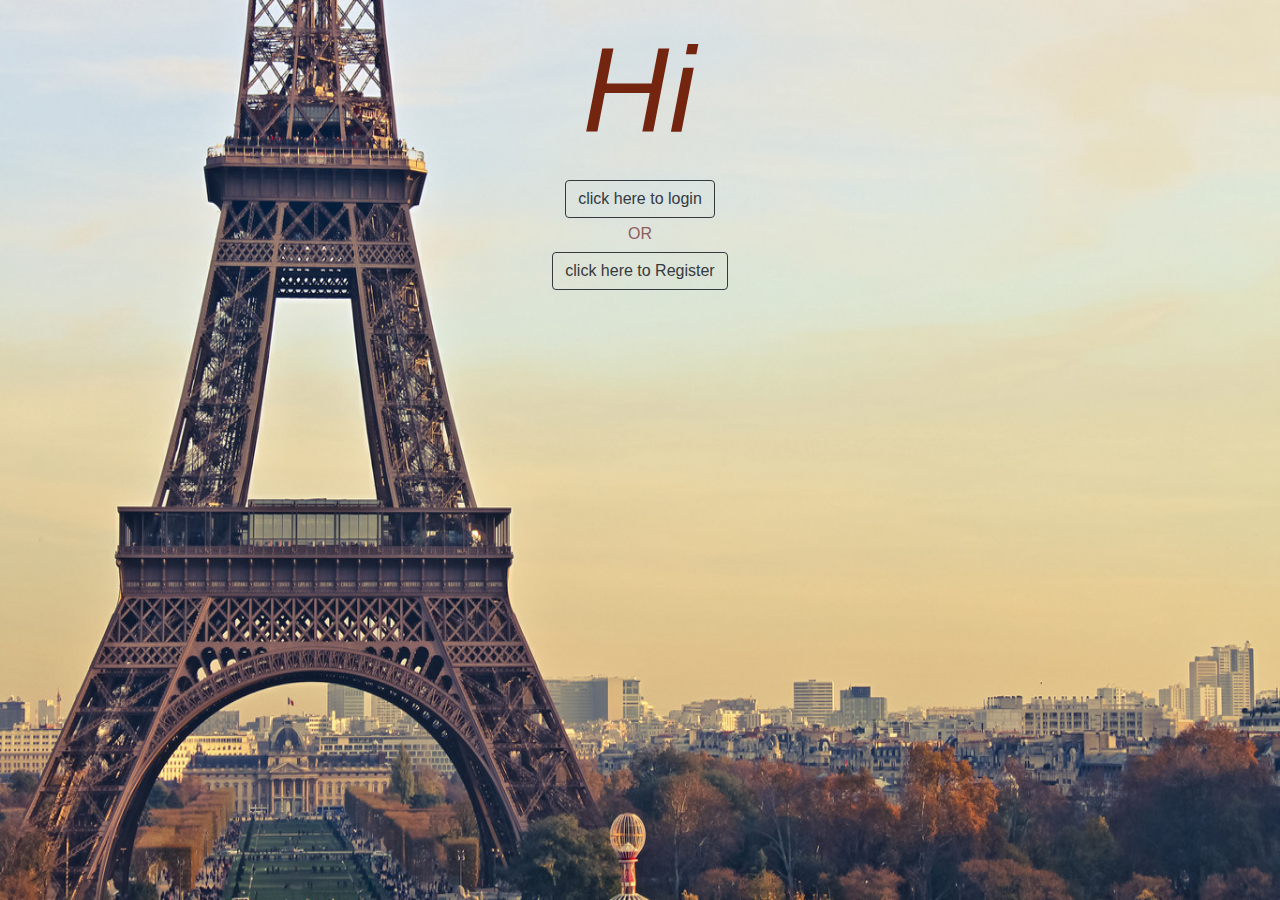
<file: index.html>
<html>
    <head>
        <title>login page</title>
        <link rel="stylesheet" href="task1.css">
        <link rel="stylesheet" href="https://stackpath.bootstrapcdn.com/bootstrap/4.4.1/css/bootstrap.min.css">
        <script src="https://code.jquery.com/jquery-3.4.1.slim.min.js"></script>
        <script src="https://cdn.jsdelivr.net/npm/popper.js@1.16.0/dist/umd/popper.min.js"></script>
        <script src="https://stackpath.bootstrapcdn.com/bootstrap/4.4.1/js/bootstrap.min.js"></script>
    </head>
    <body>
        <div1>Hi</div1>
        <div class="ss">
            <a href="task2.html"  target="_blank">
            <button type="button" class="btn btn-outline-dark" >
                click here to login
            </button>
            </a>
        </div>
        <div class="or">OR</div>
        <div class="ss">
            <a href="task4.html"  target="_blank">
            <button type="button" class="btn btn-outline-dark" >
                click here to Register
            </button>
            </a>
        </div>
        
    </body>
</html>
</file>
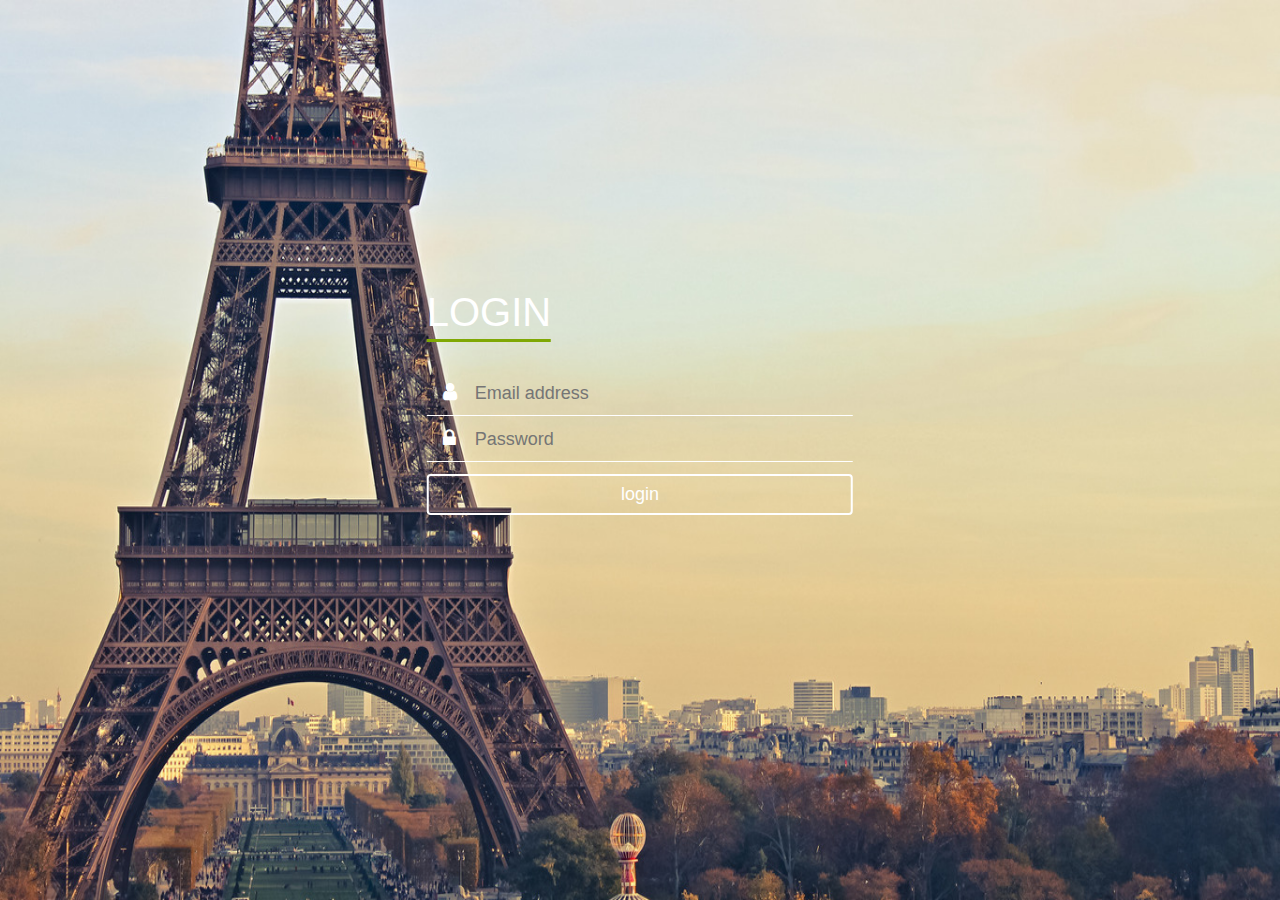
<file: loginPage.html>
<html>
    <head>
        <title>login page</title>
        <link rel="stylesheet" href="task2.css">
        <link rel="stylesheet" href="https://stackpath.bootstrapcdn.com/bootstrap/4.4.1/css/bootstrap.min.css">
        <link href="https://stackpath.bootstrapcdn.com/font-awesome/4.7.0/css/font-awesome.min.css" rel="stylesheet">
        <script src="https://code.jquery.com/jquery-3.4.1.slim.min.js"></script>
        <script src="https://cdn.jsdelivr.net/npm/popper.js@1.16.0/dist/umd/popper.min.js"></script>
        <script src="https://stackpath.bootstrapcdn.com/bootstrap/4.4.1/js/bootstrap.min.js"></script>
        <script>
            function validateform()
            {
                var em = document.loginform.em.value;
                var pw = document.loginform.pwd.value;
                var email = "email";
                var password = "password";
                if ((em == email) &&  (pw == password))
                {
                    window.location.href="task3.html";
                    
                }
                else
                {
                    alert("Login was unsuccessful, please check your username and password");
                }
            }
        </script>
    </head>
    <body>
        <form name="loginform" onsubmit="validateForm()" action="task3.html" method="post">
        <div class="login">
            <h1>LOGIN</h1>
             <div class="aa">
                <i class="fa fa-user" aria-hidden="true"></i>
                <input type="email" name="em" placeholder="Email address" required>
            </div>
             <div class="aa">
                <i class="fa fa-lock" aria-hidden="true"></i>
                <input type="password" name="pwd" placeholder="Password" required>
             </div>
            <input type="submit" class="btn btn-outline-dark as" value="login">
        </div>
        </form>
        
        
    </body>
</html>
</file>
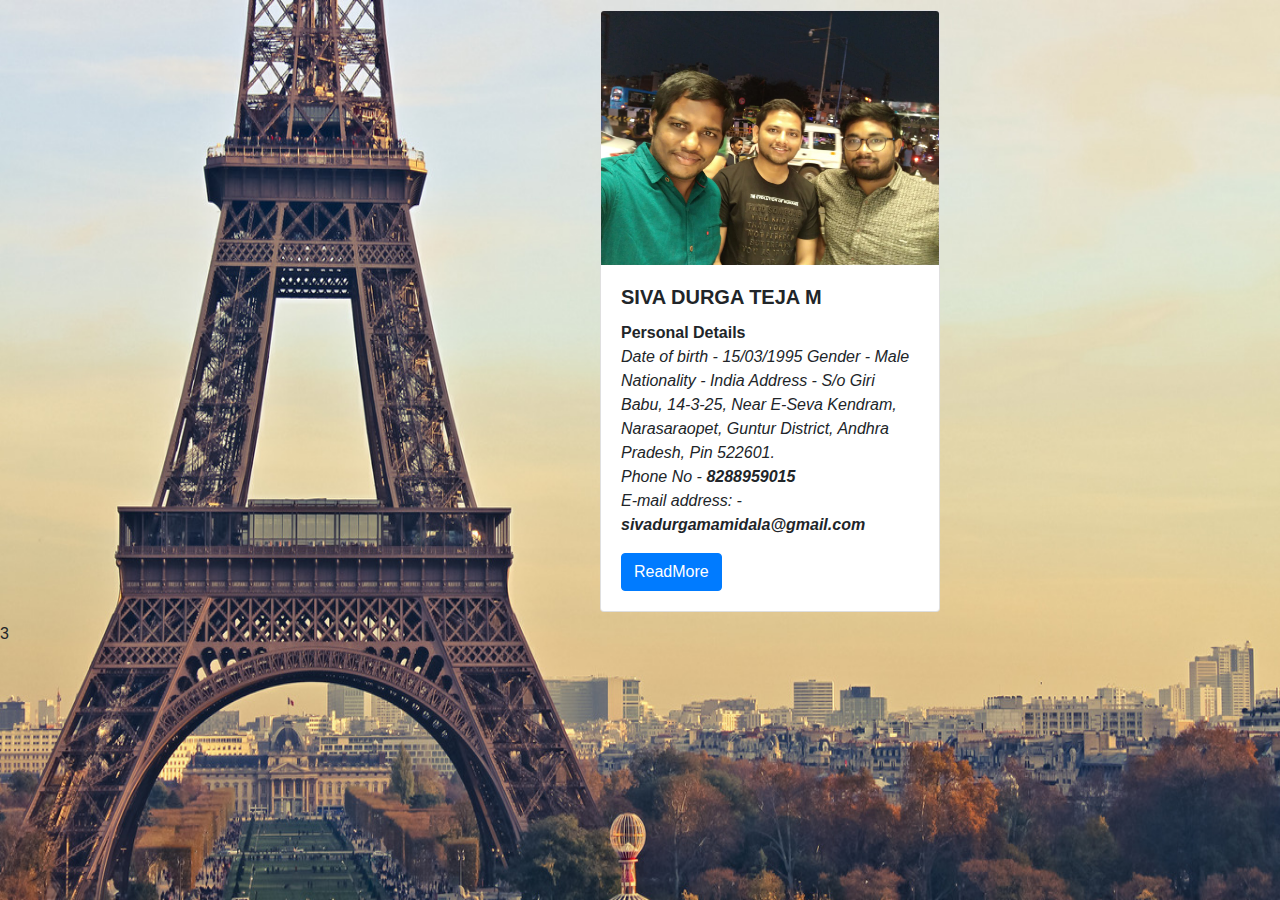
<file: profile-details.html>
<html>
    <head>
        <title>login page</title>
        <link rel="stylesheet" href="task3.css">
        <link rel="stylesheet" href="https://stackpath.bootstrapcdn.com/bootstrap/4.4.1/css/bootstrap.min.css">
        <script src="https://code.jquery.com/jquery-3.4.1.slim.min.js"></script>
        <script src="https://cdn.jsdelivr.net/npm/popper.js@1.16.0/dist/umd/popper.min.js"></script>
        <script src="https://stackpath.bootstrapcdn.com/bootstrap/4.4.1/js/bootstrap.min.js"></script>
    </head>
    <body>
        <div class="card">
            <img class="card-img-top" src="images/pic.jpg"Card image cap">
            <div class="card-body">
              <h5 class="card-title"><b>siva durga teja m</b></h5>
              <p class="card-text">
                  <b style="text-align: center;">Personal Details</b><br>
                <i>Date of birth - 15/03/1995
                Gender - Male
                Nationality - India
                Address - S/o Giri Babu, 14-3-25, Near E-Seva Kendram, Narasaraopet, Guntur District, Andhra Pradesh, Pin 522601.<br>
                Phone No -<b> 8288959015</b><br>
                E-mail address: -<b> <a style="text-decoration: noe;">sivadurgamamidala@gmail.com</a></b></i>
                </p>
              <a href="#" class="btn btn-primary">ReadMore</a>
            </div>
          </div>
        
    </body>
</html>3
</file>
<file: task1.css>
body{margin:0px; padding:0px; background-image: url("images/10.jpg"); background-repeat: no-repeat ; background-size:100% 100%; background-attachment: fixed; overflow: hidden;}
div1{font-size: 120px; padding: 45.5%; font-style: italic; color:#73250f; }
.ss{text-align:center;}
.or{margin: 5px; text-align: center; transform: translate(0%, -6%); color: #8e5c5c;}
</file>
<file: task2.css>
body{margin:0px; padding:0px; background-image: url("images/10.jpg"); background-repeat: no-repeat ; background-size:100% 100%; background-attachment: fixed; overflow: hidden;  }
.as{margin-top: 4px;}
.login{position: absolute; top: 45%; left: 50%; transform: translate(-50%, -50%); color: white; }
.login h1{float: left; font-size: 40px; border-bottom: 3px solid #7fa804; margin-bottom: 30px; 
padding: 3px 0px;}
.aa{width: 100%; overflow: hidden; font-size: 20px; padding: 10px; margin:2px 0px; border-bottom: 1px solid;}
.aa i{width: 26px; float: left; text-align: center;}
.aa input{border: none; outline: none; background: none; color:black; font-size: 18px;  float: left;margin:-3px 10px;}
.btn{width: 100%; background: none; border: 2px solid white !important; color: white !important; padding:5px !important; font-size: 18px !important; cursor: pointer !important; margin: 10px 0px;}
</file>
<file: task3.css>
body{margin:0px; padding:0px; background-image: url("images/10.jpg"); background-repeat: no-repeat ; background-size:100% 100%; background-attachment: fixed; overflow: hidden;}
.card{width: 340px; float: left; margin: 10px 600px;}
.card-title{text-transform: uppercase;}
</file>
